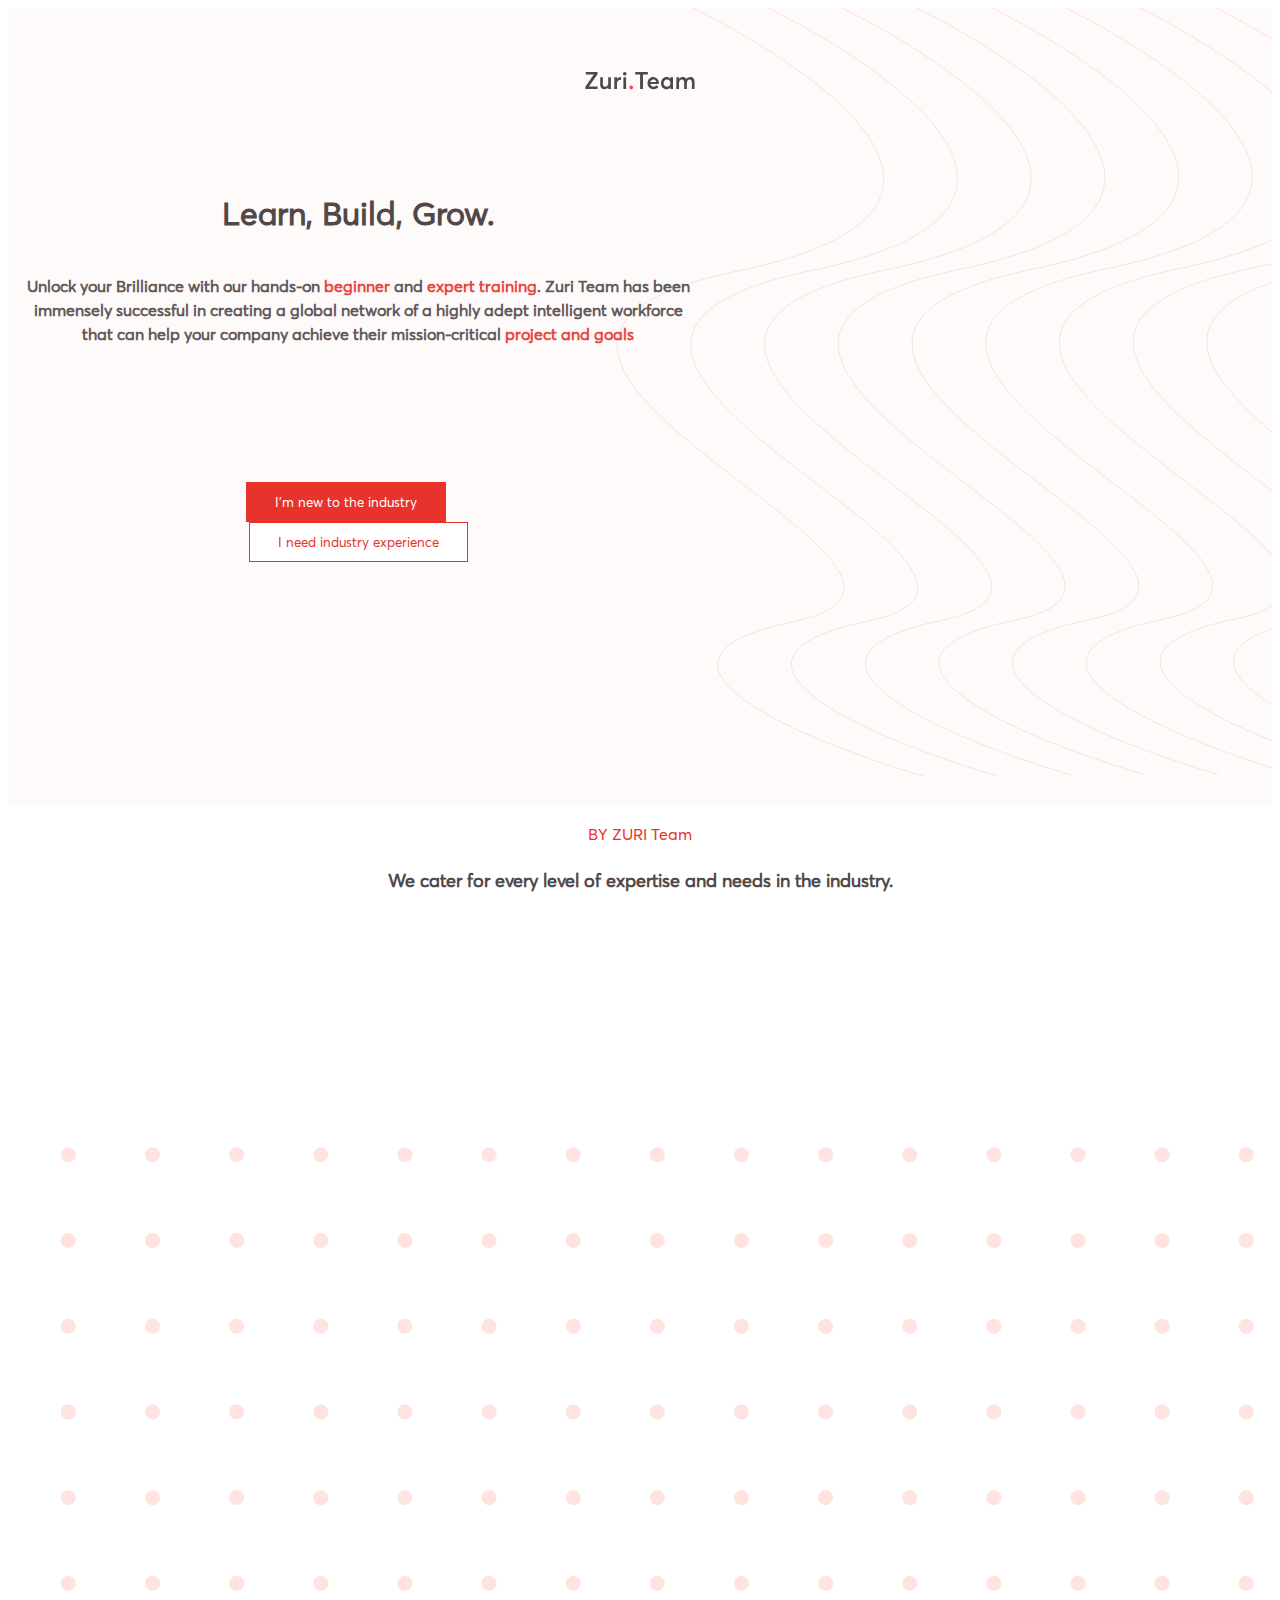
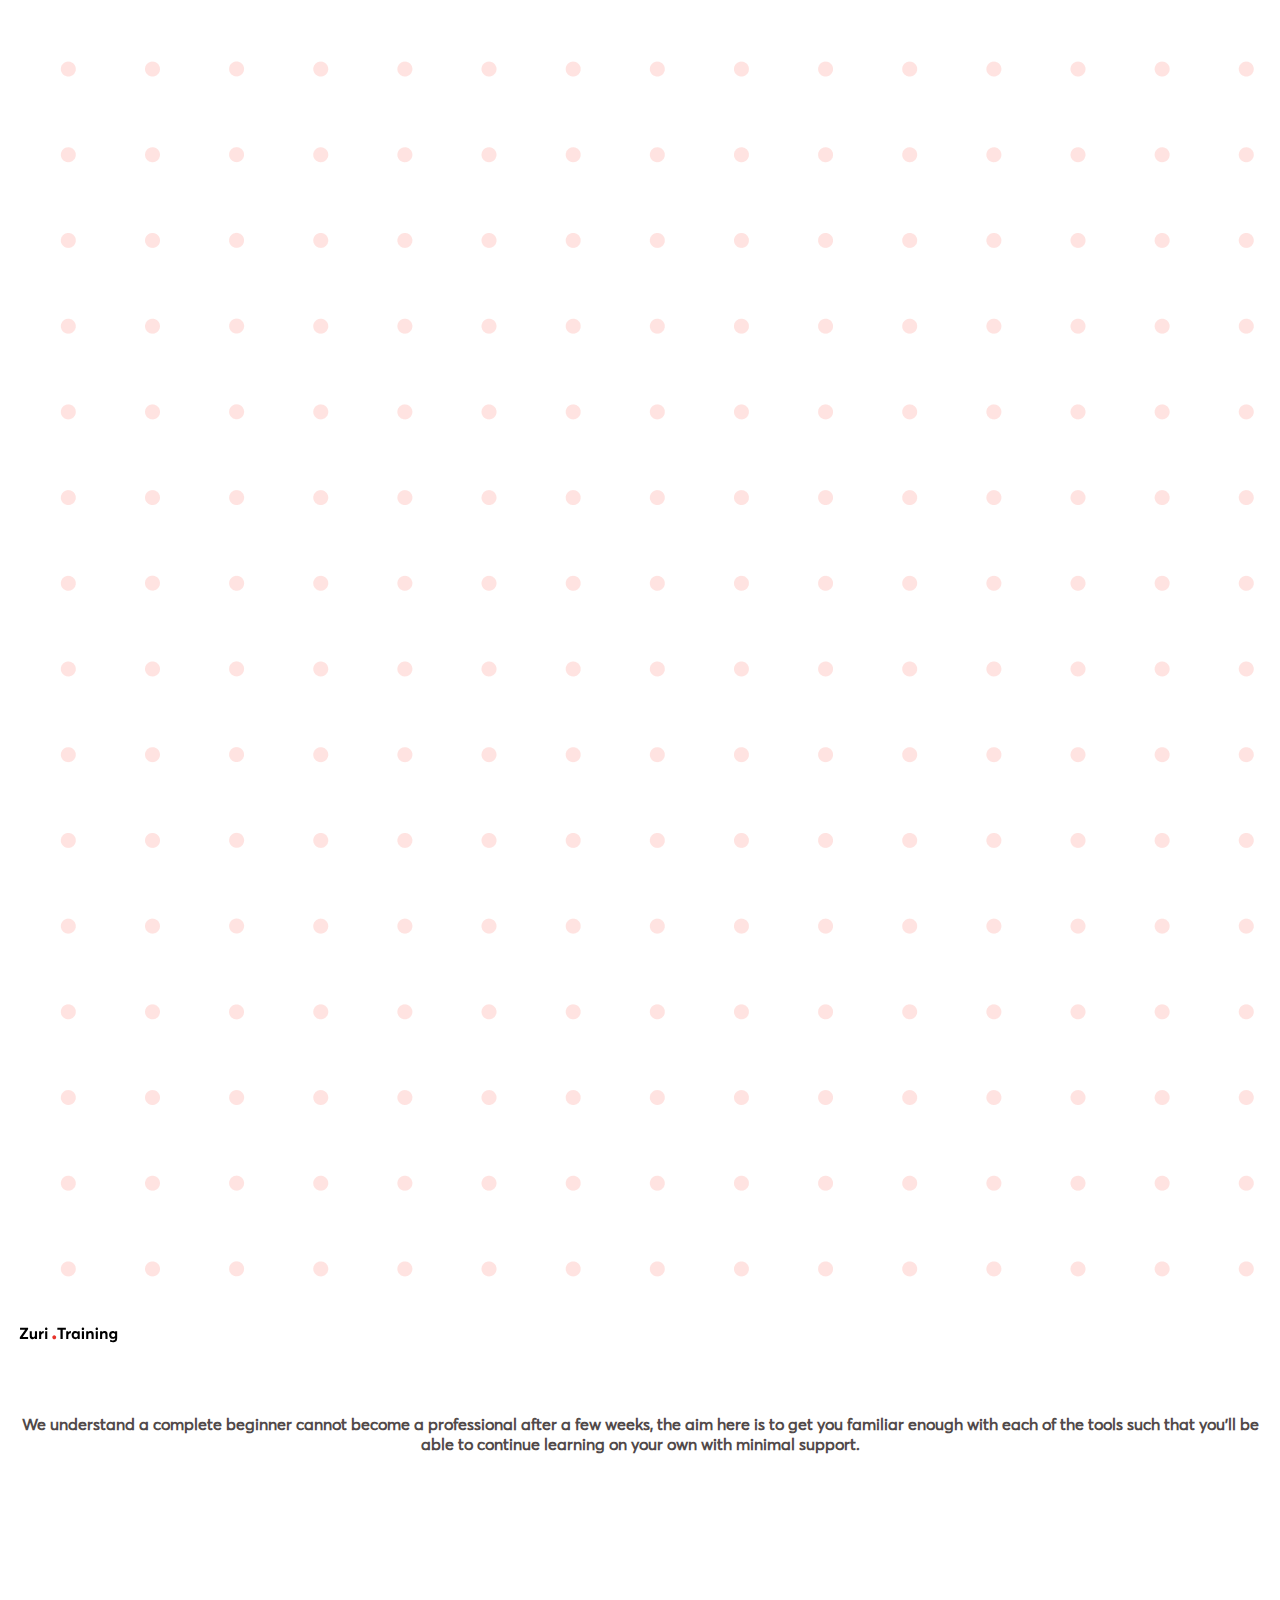
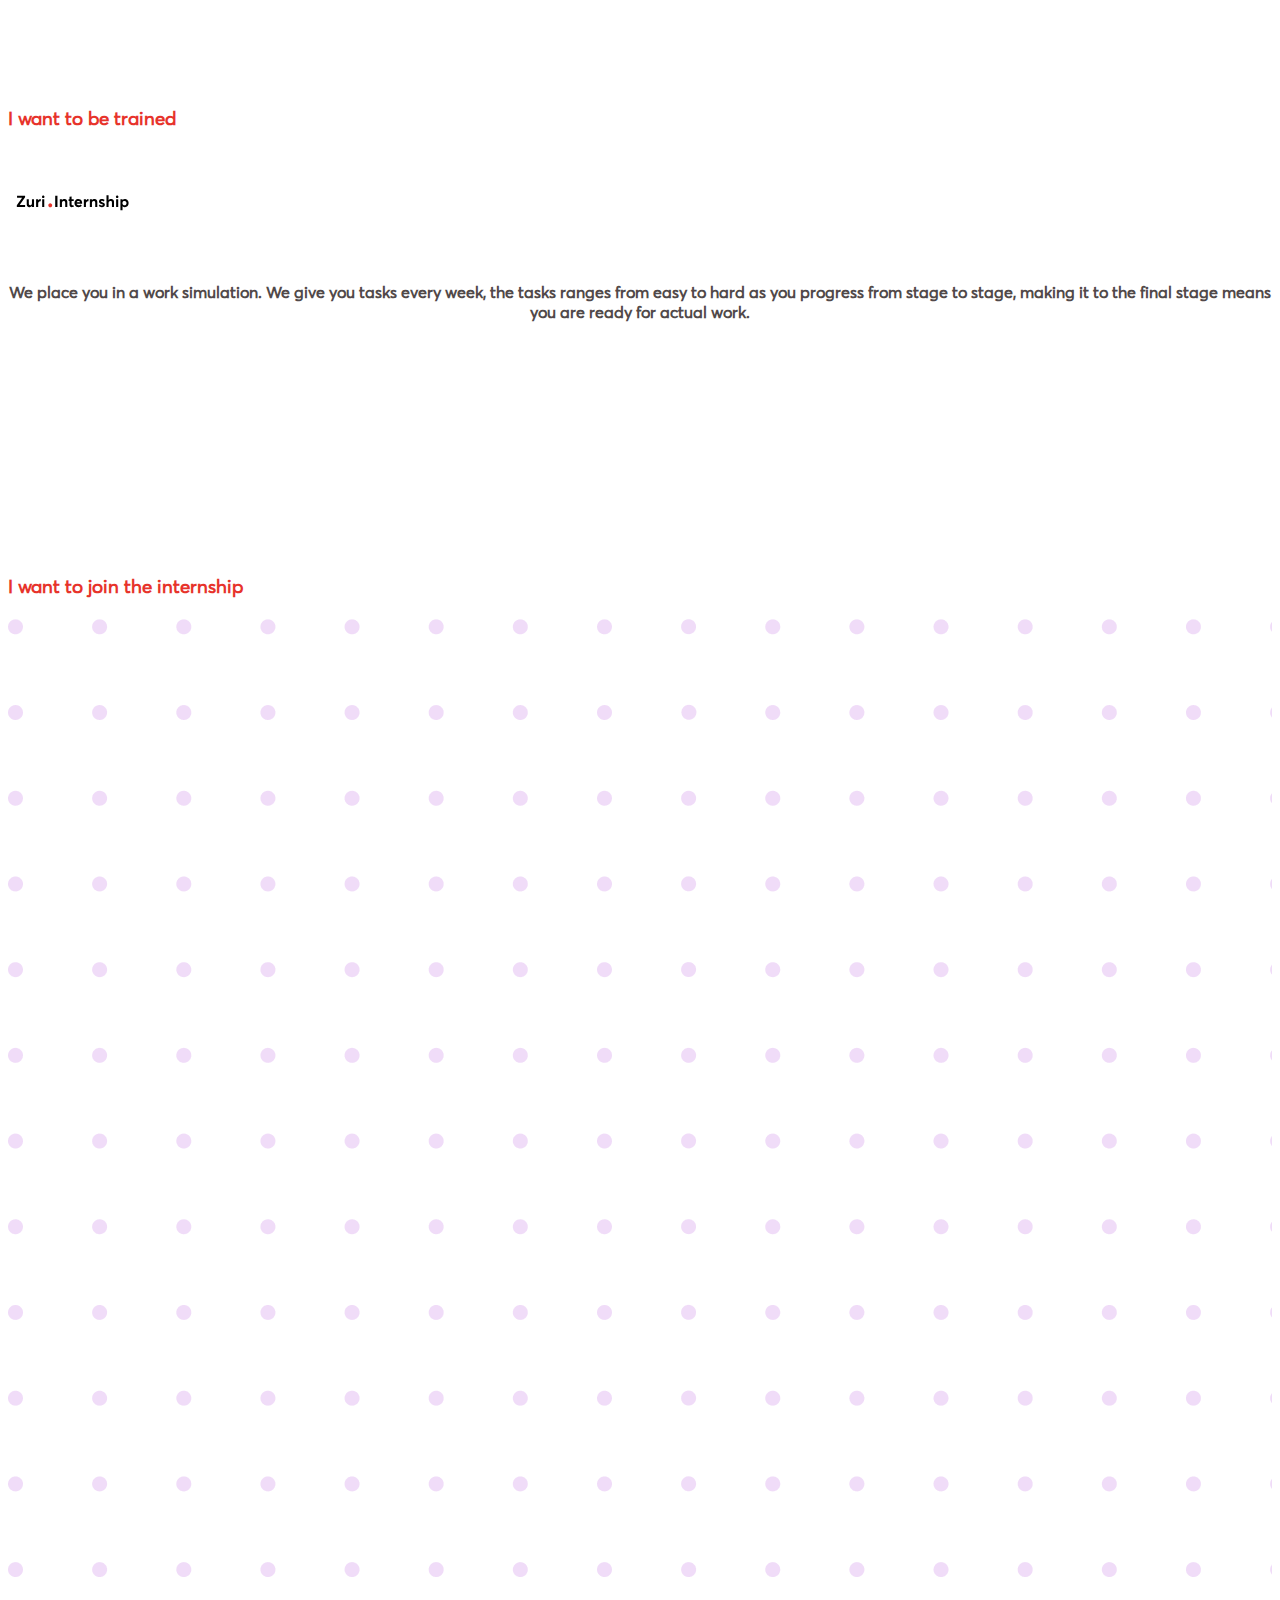
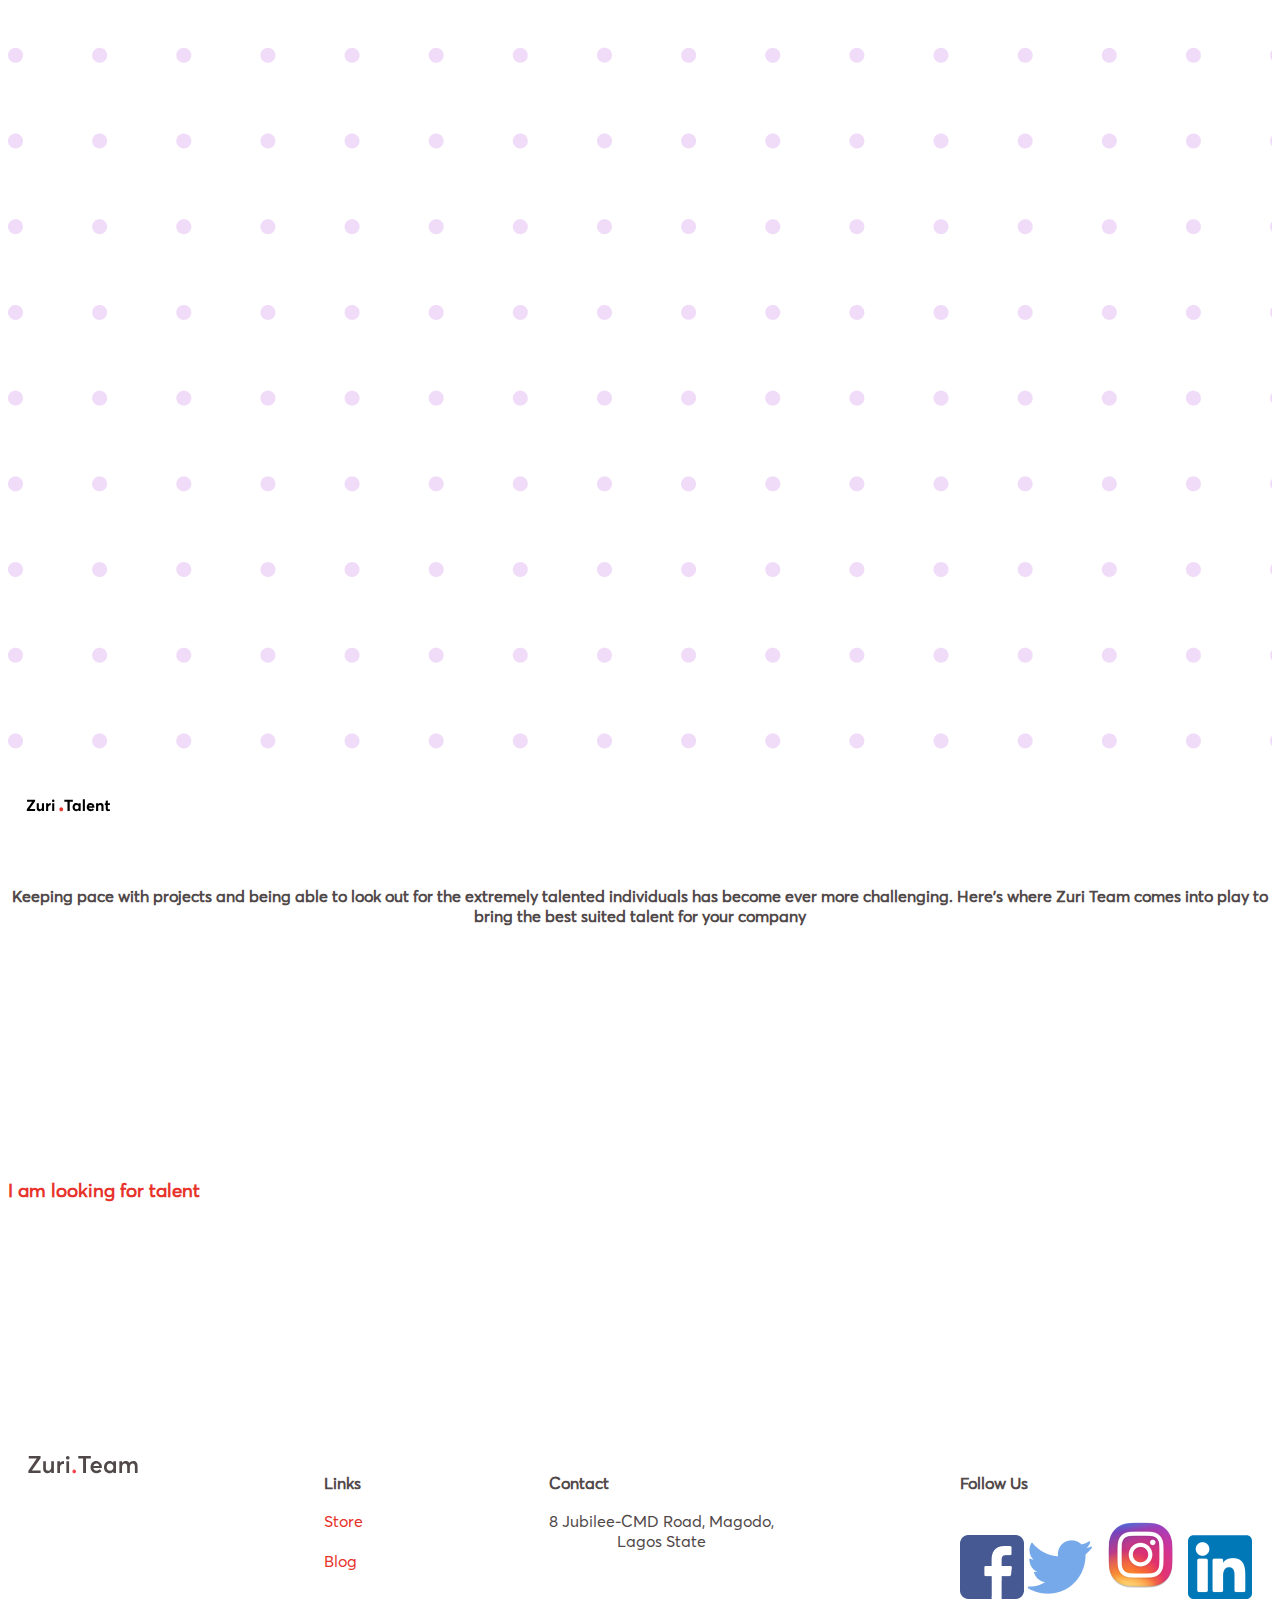
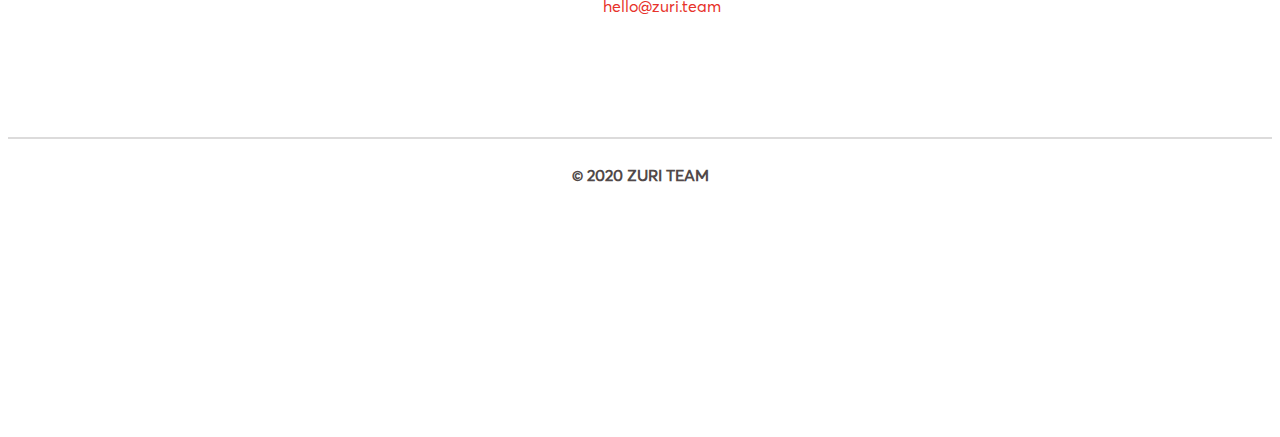
<file: index.html>
<!DOCTYPE html>
<html lang="en">
  <head>
    <meta charset="UTF-8" />
    <meta http-equiv="X-UA-Compatible" content="IE=edge" />
    <meta name="viewport" content="width=device-width, initial-scale=1.0" />
    <link rel="icon" href="./images/favicon.png" />
    <link rel="stylesheet" href="style.css" />
    <title>ZURI | Learn, Build, Grow.</title>
  </head>
  <body>
    <section class="intro-section">
      <div class="top-image">
        <img src="./images/zuri-logo-full.svg" alt="" />
      </div>
      <div class="intro-info">
        <h2>Learn, Build, Grow.</h2>
        <p>
          Unlock your Brilliance with our hands-on
          <a href="training.html">beginner</a> and
          <a href="https://internship.zuri.team">expert training</a>. Zuri Team
          has been immensely successful in creating a global network of a highly
          adept intelligent workforce that can help your company achieve their
          mission-critical
          <a href="talent.html">project and goals</a>
        </p>
        <div class="bttn">
          <a href="training.html">
            <button class="button industry">I'm new to the industry</button>
          </a>
          <br />
          <a href="talent.html">
            <button class="button experience">
              I need industry experience
            </button>
          </a>
        </div>
      </div>
    </section>

    <section class="program">
      <div class="container">
        <h3 class="zuri-team-heading">BY ZURI Team</h3>
        <p class="mantra">We cater for every level of expertise and needs in the industry.</p>

        <div>
          <div class="row">
            <div class="program-box">
              <div>
                <img src="./images/left_bvmv7q.png" alt="" />
                <div>
                  <img src="./images/zuri-training-img.svg" alt="" />
                  <p>
                    We understand a complete beginner cannot become a
                    professional after a few weeks, the aim here is to get you
                    familiar enough with each of the tools such that you'll be
                    able to continue learning on your own with minimal support.
                  </p>
                  <h3>
                    <a href="training.html"
                      >I want to be trained</a
                    >
                  </h3>
                </div>
              </div>
            </div>

            <div class="program-box">
              <div>
                <img src="./images/zuri-internship-img.svg" alt="" />
                <p>
                  We place you in a work simulation. We give you tasks every
                  week, the tasks ranges from easy to hard as you progress from
                  stage to stage, making it to the final stage means you are
                  ready for actual work.
                </p>
                <h3>
                  <a href="https://internship.zuri.team/"
                    >I want to join the internship</a
                  >
                </h3>
              </div>
            </div>

            <div class="program-box">
              <div>
                <img src="./images/right_yz6hn3.png" alt="" />
              </div>
              <img src="./images/zuri-talent-img.svg" alt="" />
              <p>
                Keeping pace with projects and being able to look out for the
                extremely talented individuals has become ever more challenging.
                Here's where Zuri Team comes into play to bring the best suited
                talent for your company
              </p>
              <h3>
                <a href="talent.html">I am looking for talent</a>
              </h3>
            </div>
          </div>
        </div>
      </div>
    </section>

    <footer>
      <div class="footer-container">
        <div>
          <img class="footer-logo" src="./images/zuri-logo-full.svg" alt="" />
        </div>

        <div class="links">
          <h3>Links</h3>
          <a href="https://flutterwave.com/store/zuriteam">
            Store
          </a>
          <br>
          <br>
          <a href="https://blog.zuri.team">
            Blog
          </a>
        </div>

        <div class="contact">
          <h3>Contact</h3>
          <p>
            8 Jubilee-CMD Road, Magodo, <br />
            Lagos State
          </p>
          <p>
            <a href="mailto:hello@zuri.com">hello@zuri.team</a>
          </p>
        </div>

        <div class="follow">
          <h3>Follow Us</h3>
          <div class="icons">
            <a target="_blank" href="https://web.facebook.com/thezuriteam">
              <img src="./images/fb.png" alt="facebook" />
            </a>
            <a target="_blank" href="https://twitter.com/theZuriTeam">
              <img src="./images/twitter.png" alt="twitter"
            /></a>
            <a target="_blank" href="https://www.instagram.com/thezuriteam/">
              <img src="./images/IG.png" alt=""
            /></a>
            <a href="#"> <img src="./images/in.png" alt="" /></a>
          </div>
        </div>
      </div>

      <div>
        <hr />
      </div>

      <div>
        <p>&#169 2020 ZURI TEAM</p>
      </div>
    </footer>
  </body>
</html>
</file>
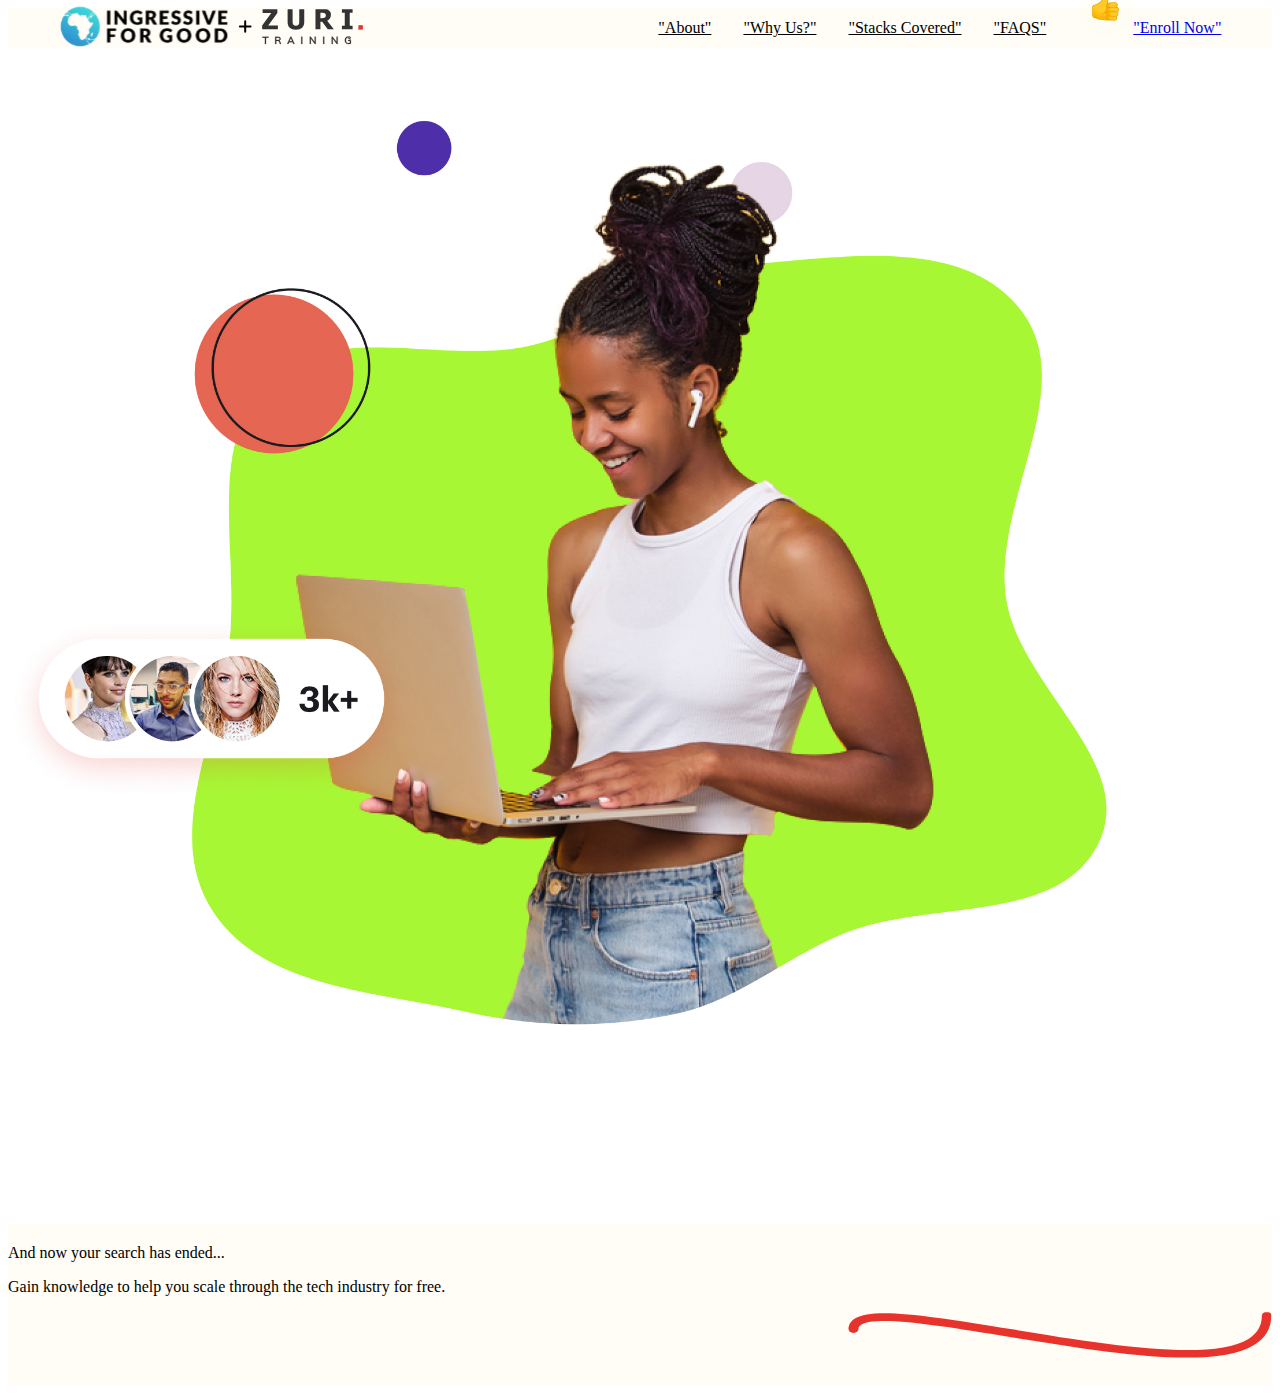
<file: training.html>
<!DOCTYPE html>
<html lang="en">
  <head>
    <meta charset="UTF-8" />
    <meta http-equiv="X-UA-Compatible" content="IE=edge" />
    <meta name="viewport" content="width=device-width, initial-scale=1.0" />
    <link rel="shortcut icon" href="images/favicon.png" type="image/x-icon" />
    <title>Zuri</title>
  </head>
  <body>
    <div id="root">
      <div style="background: rgb(255, 253, 245)">
        <div>
          <header>
            <div style="width: 92%; margin: auto">
              <div class="">
                <div
                  style="
                    margin: auto;
                    color: rgb(0, 0, 0);
                    display: flex;
                    max-width: 1440px;
                    width: 100%;
                    justify-content: space-between;
                    height: 40px;
                    align-items: center;
                  "
                >
                  <a href="/">
                    <img
                      src="training resources/logo.svg"
                      alt=""
                      href="/"
                      class="logx"
                    />
                  </a>
                  <div class="" style="display: flex; align-items: center">
                    <a
                      href="/#about"
                      style="
                        margin-right: 2rem;
                        color: rgb(0, 0, 0);
                        text-transform: none;
                      "
                    >
                      "About"
                      <span class=""></span>
                    </a>
                    <a
                      href="/#why=us"
                      style="
                        margin-right: 2rem;
                        color: rgb(0, 0, 0);
                        text-transform: none;
                      "
                    >
                      "Why Us?"
                      <span class=""></span>
                    </a>
                    <a
                      href="/#stacks-covered"
                      style="
                        margin-right: 2rem;
                        color: rgb(0, 0, 0);
                        text-transform: none;
                      "
                    >
                      "Stacks Covered" <span class=""></span
                    ></a>
                    <a
                      href="/#faqs"
                      style="
                        margin-right: 2rem;
                        color: rgb(0, 0, 0);
                        text-transform: none;
                      "
                    >
                      "FAQS"
                      <span class=""></span>
                    </a>
                    <div style="display: flex; align-items: center">
                      <a href="/enroll">
                        <img
                          src="training resources/thumbs.png"
                          alt="thumbs"
                          width="55px"
                          height=""
                          style="margin-top: -36px"
                        />
                      </a>
                      <a href="/enroll" style="position: initial">
                        "Enroll Now" <span class=""></span>
                      </a>
                    </div>
                  </div>
                </div>
              </div>
            </div>
          </header>
        </div>
        <div class="root1" style="display: flex; align-items: center">
          <div class="">
            <div class="" style="display: flex; align-items: center">
              <div>
                <img
                  src="training resources/lady1.jpg"
                  alt
                  class="lady1"
                  width="100%"
                />
              </div>
            </div>
            <div class="">
              <p class="">And now your search has ended...</p>
              <p class="">
                Gain knowledge to help you scale through the tech industry for
                free.
              </p>
              <div
                class=""
                style="
                  display: flex;
                  justify-content: right;
                  margin-left: -20px;
                  margin-bottom: 28px;
                "
              >
                <img
                  src="training resources/line.svg"
                  alt
                  width="33%"
                  class="line"
                />
              </div>
              <p class=""></p>
            </div>
          </div>
        </div>
      </div>
    </div>
  </body>
</html>
</file>
<file: style.css>
@font-face {
  font-family: Averta;
  src: url(./fonts/averta/AvertaDemoPECuttedDemo-Regular.otf);
}

* {
  box-sizing: border-box;
  font-family: Averta, sans-serif;
}

a {
  color: #e7332b;
  text-decoration: none;
}

.bttn {
  margin-top: 92px;
}

.button {
  padding: 11px 28px;
  border: 1px solid #e7332b;
}

.industry {
  background-color: #e7332b;
  color: #fff;
  margin-right: 24px;
}

.industry:hover {
  background-color: #fff;
  color: #e7332b;
}

.experience {
  background-color: #fff;
  color: #e7332b;
}

.experience:hover {
  background-color: #e7332b;
  color: #fff;
}

.intro-info {
  margin: 0, auto;
  padding: 10px;
  max-width: 700px;
  text-align: center;
}

.intro-info h2 {
  text-align: center;
  font-size: 32px;
  line-height: 48px;
  font-weight: bolder;
  color: #514949;
  margin-bottom: 36px;
}

.intro-info p {
  font-size: 16px;
  line-height: 24px;
  color: #514949;
  opacity: 0.9;
}

.intro-section {
  background-image: url(./images/hero-bg.svg);
  height: 800px;
  background-size: cover;
  background-position: center;
  background-repeat: no-repeat;
}

.top-image {
  margin: auto;
  display: flex;
  padding-top: 5%;
  margin-bottom: 5%;
  justify-content: center;
}

.zuri-team-heading {
  font-size: medium;
  color: #e7332b;
  text-align: center;
  font-weight: 100;
}

.mantra {
  text-align: center;
  font-size: large;
  font-weight: bolder;
  color: #514949;
}

.footer-container {
  display: flex;
  justify-content: space-between;
  flex-wrap: wrap;
  margin-bottom: 56px;
  padding: 20px;
  margin-top: 215px;
}

.program-box {
  position: relative;
  z-index: 1;
}

section.program {
  background-color: #fff;
  overflow: hidden;
}

.footer-container h3 {
  font-size: 16px;
  font-weight: bold;
  line-height: 24px;
  color: #514949;
}

footer hr {
  opacity: 0.2;
  border: 0.7px solid #514949;
}

p {
  text-align: center;
  margin-top: 2%;
  margin-bottom: 20%;
  color: #514949;
  font-weight: 900;
}

.contact p {
  font-weight: 100;
}


@media (max-width: 768px) {
  .program {
    height: auto;
  }

  img.top-image {
    display: block;
    padding-top: 50px;
    margin: auto;
    margin-bottom: 20px;
  }

  .intro-info h2 {
    font-size: 28px;
    line-height: 34px;
    text-align: center;
  }

  .bttn {
    margin-bottom: 50px;
  }

  button.button {
    display: block;
    margin: auto;
    justify-content: center;
  }

  h3.zuri-team-heading {
    margin-top: 60px !important;
  }

  .footer-container {
    flex-direction: column;
    justify-content: center;
    align-items: center;
  }

  .footer-logo {
    width: 150px;
    margin-bottom: 15px;
  }

  .footer-container h3 {
    font-size: 24px;
    margin-top: 20px;
  }
}
</file>
